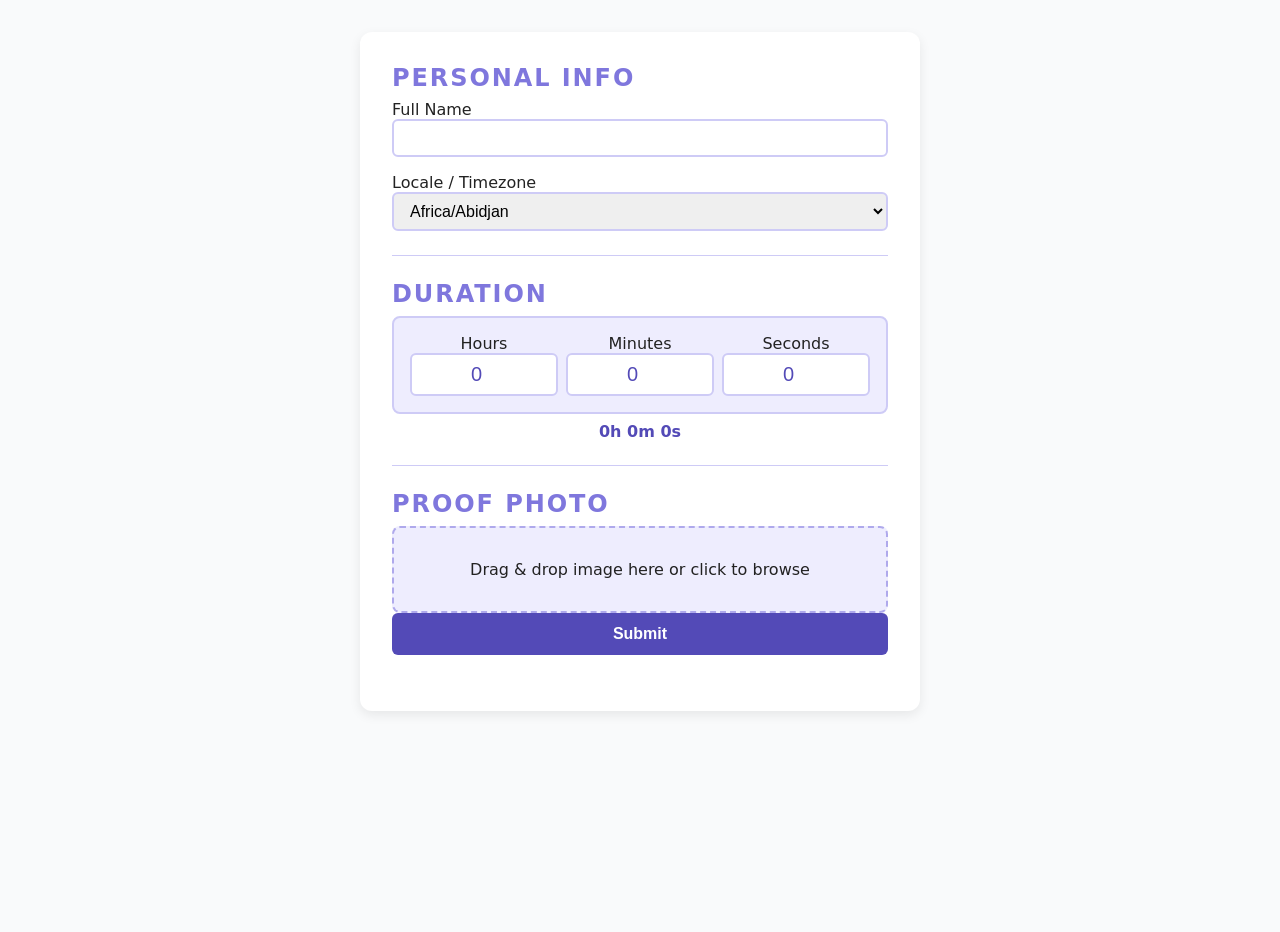
<file: time_log_app/index.html>
<!DOCTYPE html>
<html lang="en">
<head>
  <meta charset="UTF-8" />
  <meta http-equiv="X-UA-Compatible" content="IE=edge" />
  <meta name="viewport" content="width=device-width, initial-scale=1.0" />
  <title>Time Log Entry</title>
  <link rel="stylesheet" href="style.css" />
</head>
<body>
  <main class="card">
    <section class="form-section" id="form-section">
      <h2 class="section-label">Personal Info</h2>
      <form id="time-log-form" novalidate>
        <div class="input-group">
          <label for="full-name">Full Name</label>
          <input type="text" id="full-name" name="fullName" maxlength="100" required aria-required="true" />
        </div>
        <div class="input-group">
          <label for="timezone">Locale / Timezone</label>
          <select id="timezone" name="timezone" required aria-required="true"></select>
        </div>
        <hr class="divider" />
        <h2 class="section-label">Duration</h2>
        <div class="time-block">
          <div class="time-field">
            <label for="hours">Hours</label>
            <input type="number" id="hours" name="hours" min="0" max="99" value="0" aria-describedby="duration-summary" />
          </div>
          <div class="time-field">
            <label for="minutes">Minutes</label>
            <input type="number" id="minutes" name="minutes" min="0" max="59" value="0" />
          </div>
          <div class="time-field">
            <label for="seconds">Seconds</label>
            <input type="number" id="seconds" name="seconds" min="0" max="59" value="0" />
          </div>
        </div>
        <p id="duration-summary" class="duration-summary" aria-live="polite">0h 0m 0s</p>
        <hr class="divider" />
        <h2 class="section-label">Proof Photo</h2>
        <div class="upload-zone" id="upload-zone" tabindex="0" aria-label="Photo upload, click or drag and drop">
          <p>Drag & drop image here or click to browse</p>
          <input type="file" id="photo-input" accept="image/png, image/jpeg, image/webp" hidden />
        </div>
        <div id="preview-container" class="preview-container" hidden>
          <img id="preview-image" alt="Preview of uploaded photo" />
          <button type="button" id="remove-photo" aria-label="Remove uploaded photo">Remove</button>
        </div>
        <button type="submit" class="submit-button">Submit</button>
      </form>
    </section>
    <section class="confirmation-section" id="confirmation-section" hidden>
      <div class="success-card">
        <h2>Submission Successful</h2>
        <ul>
          <li><strong>Name:</strong> <span id="conf-name"></span></li>
          <li><strong>Timezone:</strong> <span id="conf-timezone"></span></li>
          <li><strong>Duration:</strong> <span id="conf-duration"></span></li>
          <li><strong>Proof Photo:</strong> <span id="conf-photo"></span></li>
          <li><strong>Timestamp:</strong> <span id="conf-timestamp"></span></li>
        </ul>
        <button id="submit-another" class="submit-another-button">Submit Another</button>
      </div>
    </section>
  </main>
  <script src="script.js"></script>
</body>
</html>
</file>
<file: time_log_app/style.css>
/* Design Tokens */
:root {
  /* Palette */
  --purple-deep: #534AB7;
  --purple-light: #EEEDFE;
  --purple-mid: #7F77DD;
  --teal-success: #1D9E75;
  --border-focus: #EEEDFE;
  --border-input: #CECBF6;
  --error-bg: #FCEBEB;
  --error-border: #F09595;
  --upload-bg: #EEEDFE;
  --upload-border: #AFA9EC;
  /* Typography */
  --font-family: 'Inter', system-ui, sans-serif;
  --font-size-base: 16px;
  --font-weight-regular: 400;
  --font-weight-bold: 600;
}

/* Global resets */
* {
  box-sizing: border-box;
  margin: 0;
  padding: 0;
}
html, body {
  height: 100%;
  font-family: var(--font-family);
  font-size: var(--font-size-base);
  background: #f9fafb;
  color: #222;
}

/* Layout */
main.card {
  max-width: 560px;
  margin: 2rem auto;
  background: #fff;
  border-radius: 12px;
  box-shadow: 0 4px 12px rgba(0,0,0,0.08);
  padding: 2rem;
}
section {
  margin-bottom: 1.5rem;
}
section.hidden {
  display: none;
}

/* Header */
.card-header {
  background: var(--purple-deep);
  color: var(--purple-light);
  padding: 1rem;
  border-radius: 8px 8px 0 0;
  text-align: center;
  font-size: 1.5rem;
  font-weight: var(--font-weight-bold);
}

/* Section Labels */
.section-label {
  color: var(--purple-mid);
  text-transform: uppercase;
  letter-spacing: 0.08em;
  font-weight: var(--font-weight-bold);
  margin-bottom: 0.5rem;
  display: block;
}

/* Input Groups */
.input-group {
  margin-bottom: 1rem;
}
.input-label {
  display: block;
  margin-bottom: 0.25rem;
  font-weight: var(--font-weight-bold);
  color: #333;
}
input[type="text"],
input[type="number"],
select {
  width: 100%;
  padding: 0.5rem 0.75rem;
  border: 2px solid var(--border-input);
  border-radius: 6px;
  font-size: 1rem;
  transition: border-color 0.2s;
}
input:focus,
select:focus {
  outline: none;
  border-color: var(--purple-deep);
  box-shadow: 0 0 0 3px var(--border-focus);
}

/* Time Block */
.time-block {
  background: var(--purple-light);
  border: 2px solid var(--border-input);
  border-radius: 8px;
  padding: 1rem;
  display: flex;
  justify-content: space-between;
}
.time-field {
  flex: 1;
  text-align: center;
}
.time-field:not(:last-child) {
  margin-right: 0.5rem;
}
.time-field input {
  font-size: 1.25rem;
  color: var(--purple-deep);
  text-align: center;
}
.duration-summary {
  margin-top: 0.5rem;
  font-weight: var(--font-weight-bold);
  color: var(--purple-deep);
  text-align: center;
}

/* Upload Zone */
.upload-zone {
  border: 2px dashed var(--upload-border);
  background: var(--upload-bg);
  padding: 2rem;
  text-align: center;
  border-radius: 8px;
  cursor: pointer;
  transition: background 0.2s, border-color 0.2s;
}
.upload-zone:hover {
  background: #e0e0f5;
}
.upload-zone:focus {
  outline: none;
  border-color: var(--purple-deep);
  box-shadow: 0 0 0 3px var(--border-focus);
}
.preview-container {
  margin-top: 1rem;
  text-align: center;
}
.preview-container img {
  max-width: 120px;
  max-height: 120px;
  border-radius: 6px;
  margin-bottom: 0.5rem;
}
#remove-photo {
  background: transparent;
  border: none;
  color: var(--purple-deep);
  cursor: pointer;
  font-size: 0.9rem;
}

/* Buttons */
.submit-button, .submit-another-button {
  width: 100%;
  padding: 0.75rem;
  background: var(--purple-deep);
  color: #fff;
  border: none;
  border-radius: 6px;
  font-size: 1rem;
  font-weight: var(--font-weight-bold);
  cursor: pointer;
  transition: background 0.2s;
}
.submit-button:hover, .submit-another-button:hover {
  background: var(--purple-mid);
}

/* Error Banner */
.error-banner {
  background: var(--error-bg);
  border-left: 4px solid var(--error-border);
  color: #a33;
  padding: 0.75rem;
  margin-top: 1rem;
  border-radius: 4px;
  animation: fadeOut 3.5s forwards;
}
@keyframes fadeOut {
  0% {opacity: 1;}
  80% {opacity: 1;}
  100% {opacity: 0; display:none;}
}

/* Confirmation Card */
.success-card {
  border: 2px solid var(--teal-success);
  padding: 1.5rem;
  border-radius: 8px;
  text-align: center;
  background: #fff;
}
.success-card h2 {
  color: var(--teal-success);
  margin-bottom: 1rem;
}
.success-card ul {
  list-style: none;
  padding: 0;
  margin-bottom: 1rem;
  text-align: left;
}
.success-card li {
  margin-bottom: 0.5rem;
}

/* Divider */
.divider {
  border: none;
  border-top: 1px solid var(--border-input);
  margin: 1.5rem 0;
}

/* Responsive */
@media (max-width: 480px) {
  .time-block {
    flex-direction: column;
  }
  .time-field:not(:last-child) {
    margin-right: 0;
    margin-bottom: 0.5rem;
  }
}
</file>
